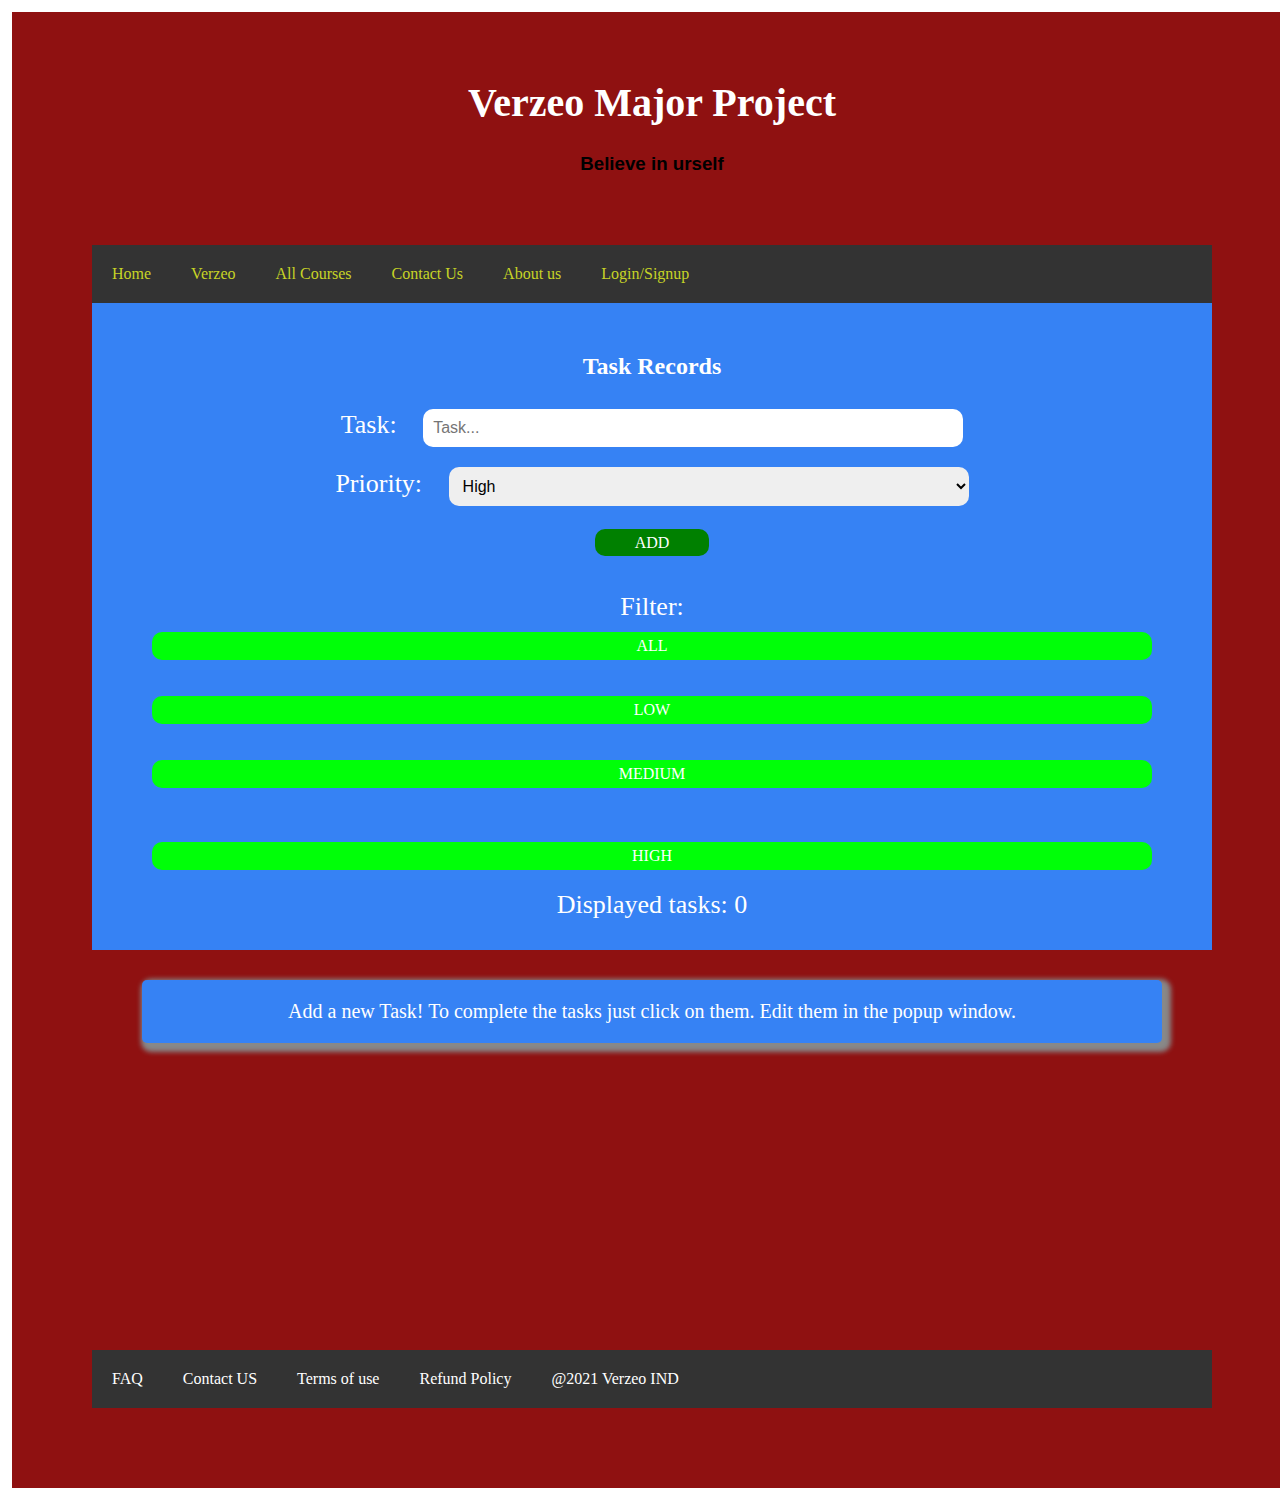
<file: verzeo major project Aryan Verma/index.html>
<!DOCTYPE html>
<html>
    <head>
        <title>Task Records</title>
        <link href="script.css" type="text/css" rel="stylesheet">
        <meta charset="UTF-8">
        <meta http-equiv="X-UA-Compatible" content="IE=edge">
        <meta name="viewport" content="width=device-width, initial-scale=1.0">
    </head>
    <body class="cont" align="top">
        <header>
            <h1 >Verzeo Major Project</h1>
            <h3>Believe in urself</h3>
        <header>
        <nav>
            <a href="#">Home</a>
            <a href="#">Verzeo</a>
            <a href="#">All Courses</a>
            <a href="#">Contact Us</a>
            <a href="#">About us</a>
            <a href="#">Login/Signup</a>
        </nav>
        <div class="ct">
            <h2>Task Records</h2>
            <label>Task: </label>
            <input class="input" type="text" id="inp" placeholder="Task..." required>
            <br>
            <label>Priority: </label>
            <select class="input" id="priority" required>
                <option value="High" selected>High</option>
                <option value="Medium">Medium</option>
                <option value="Low">Low</option>
            </select>
            <br>
            <br>
            <span onclick="addItem()" class="add">Add</span>
            <br>
            <div class="filterList">
                <label>Filter: </label>
                <span class="filter" id="all" onclick="sortList('all')">ALL</span>
                <br><br>
                
                <span class="filter" id="Low" onclick="sortList('Low')">LOW</span>
                <br><br>
                <span class="filter" id="Medium" onclick="sortList('Medium')">MEDIUM</span><br>
                <br><br>
                <span class="filter" id="High" onclick="sortList('High')">HIGH</span>
            </div>
            <div class="info"><label>Displayed tasks: <span id="inf">0</span></label></div>
                   
        </div>
        
        <div class="scr" align="center">
            <ul id="todos" >
                <li>Add a new Task! To complete the tasks just click on them. Edit them in the popup window. </li>
            </ul>
        </div>

        

        <script src="script.js"></script>

        <footer>
            <a href="#">FAQ</a>
            <a href="#">Contact US</a>
            <a href="#">Terms of use</a>
            <a href="#">Refund Policy</a>
            <a href="#"> @2021 Verzeo IND</a> 
     
     
     
         </footer>
        
        
    </body>
</html>
</file>
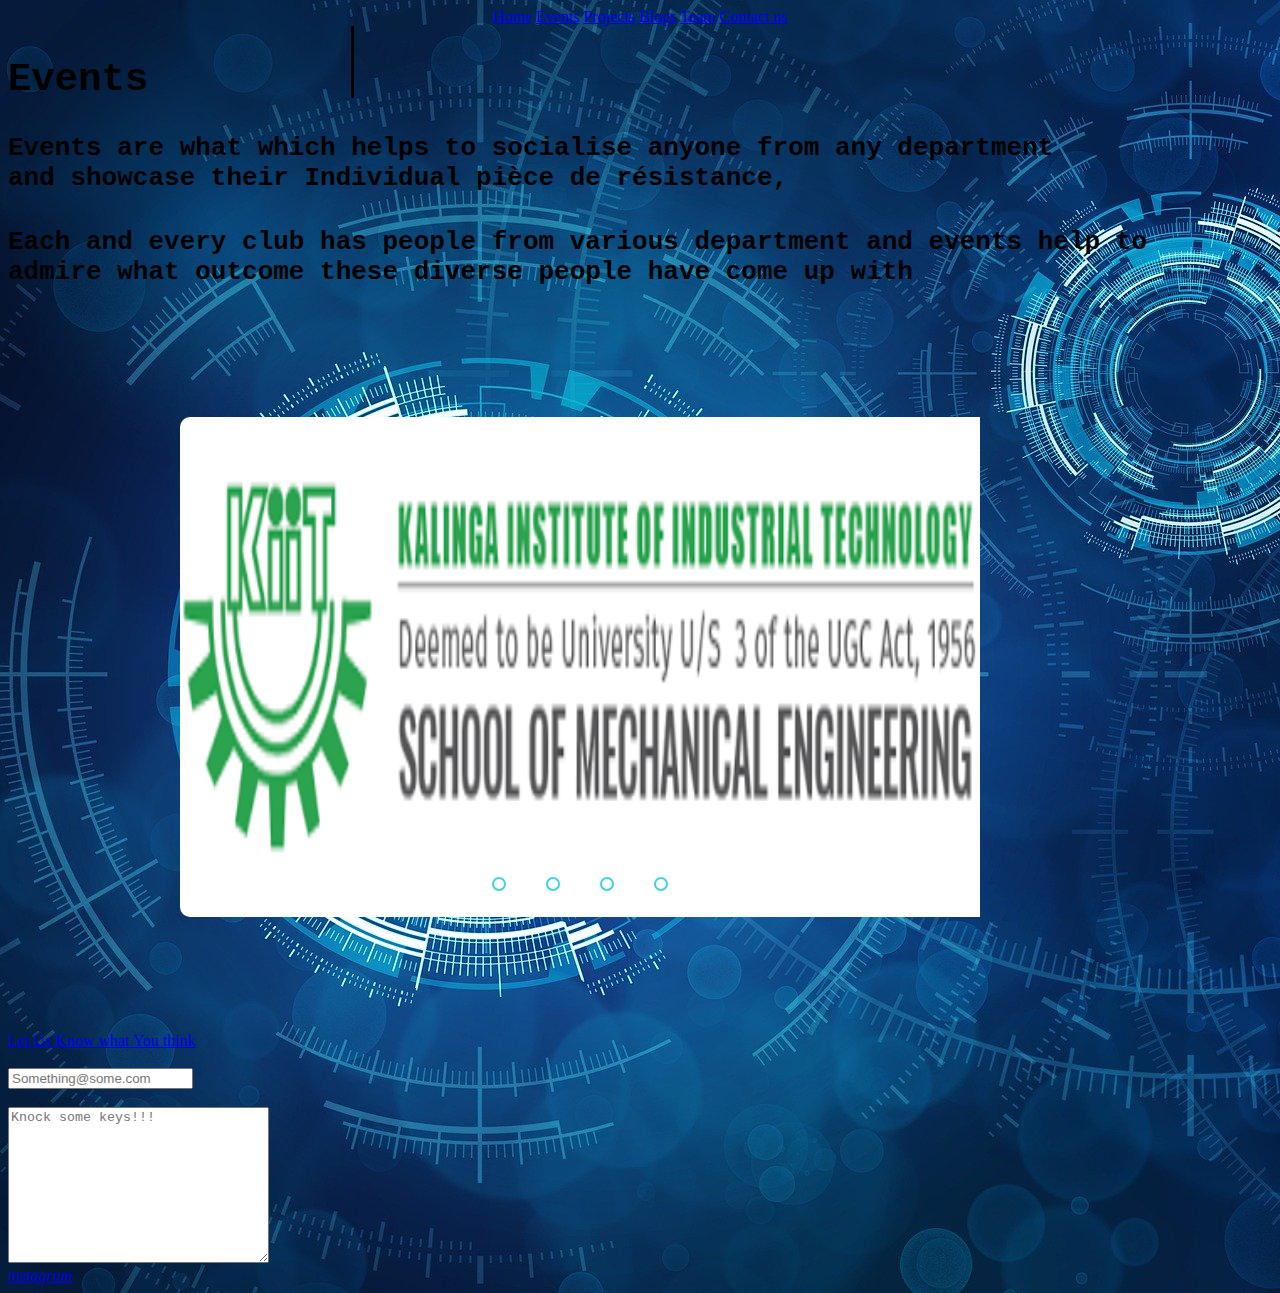
<file: event khms/KHMS.html>
<!DOCTYPE html>
<html lang="en">
<head>
    <meta charset="UTF-8">
    <meta http-equiv="X-UA-Compatible" content="IE=edge">
    <meta name="viewport" content="width=device-width, initial-scale=1.0">
    <title>KIIT Mechatronics | Events</title>
    <link rel="stylesheet" href="khms.css">
</head>
<body>
    <nav align="center">
        <a href="#">Home</a>
        <a href="#">Events</a>
        <a href="#">Projects</a>
        <a href="#">Blogs</a>
        <a href="#">Team</a>
        <a href="#">Contact us</a>
    </nav>
    <main>
        <div class="wrapper">
            <div class="typing-demo">
                <h2>Events</h2>
               
            </div>
        </div>
        <div class="desc">
            <h4>Events are what which helps to socialise anyone from any department <br> and showcase their Individual pièce de résistance,</h4>
            <h4>Each and every club has people from various department and events help to <br> admire what outcome these diverse people have come up with</h4>
        </div>
        <section>

            <div class="slider">
                <div class="slides">
                    <input type="radio" name="radio-btn" id="radio1">
                    <input type="radio" name="radio-btn" id="radio2">
                    <input type="radio" name="radio-btn" id="radio3">
                    <input type="radio" name="radio-btn" id="radio4">
                    
                    <div class="slide first">
                        <img src="download (1).png" alt="">
                        
                    </div>
                    <div class="slide">
                        <img src="download.png" alt="">
                    </div>
                    <div class="slide">
                        <img src="images (2).png" alt="">
                    </div>
                    <div class="slide">
                        <img src="images (1).png" alt="">
                    </div>
                    
                
                <!-- automatic navigation end -->
            </div>
            <!-- MANUAL NAVIGATION START -->
            <div class="navigation-manual">
                <label for="radio1" class="manual-btn"></label>
                <label for="radio2" class="manual-btn"></label>
                <label for="radio3" class="manual-btn"></label>
                <label for="radio4" class="manual-btn"></label>
            </div>
            
            <!-- MANUAL NAVIGATION END -->
            
        </div>   
    </section>
</main>
            
            
            
            
                 
                

        
        
   
    
    <footer>
        <div id="CMD">
        <a href="#">Let Us Know what You think   </a>
        <br><br>

      <input type="email" placeholder="Something@some.com">
      <br><br>
      <textarea name="comments" id="comments" cols="30" rows="10" placeholder="Knock some keys!!!"></textarea>
        </div>
        <div>
            <a class=.btn-sm href="#"><i class="fas fa-cloud">instagram</i></a>
        </div>    
    </footer>
</body>
</html>
</file>
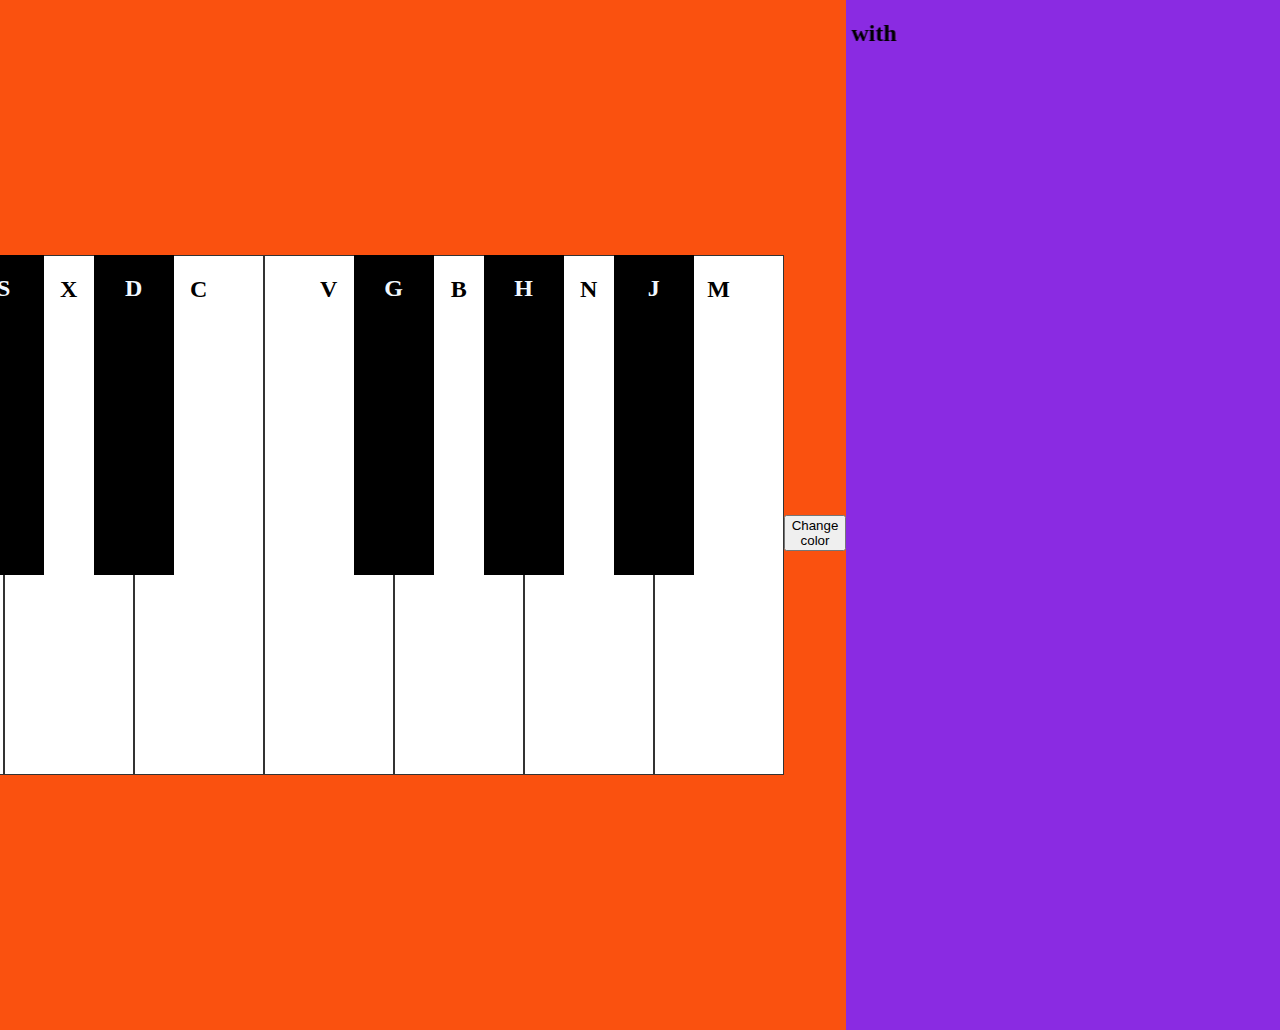
<file: Piano-JS/piano.html>
<!DOCTYPE html>
<html lang="en">
<head>
    <meta charset="UTF-8">
    <meta http-equiv="X-UA-Compatible" content="IE=edge">
    <meta name="viewport" content="width=device-width, initial-scale=1.0">
    <link rel="stylesheet" href="style.css">
    <script src="pianoscript.js" defer></script>
    <title>Piano-By Aryan Verma</title>
    
</head>
<body>
    <div><h2><marquee behavior="Lessons" direction="left"> Note:USE the keybinds written on the keys to use it from your keyboard</marquee></h2></div>
    
    <div  class="piano">
        <div id="C"  class="key white"><h2 align="center">Z</h2></div>
        <div id="Db"  class="key black"><h2 id="blck" align="center">S</h2></div>
        <div id="D"  class="key white"><h2  align="center">X</h2></div>
        <div id="E"  class="key black"><h2 id="blck" align="center">D</h2></div>
        <div id="Eb"  class="key white"><h2 align="center">C</h2></div>
        <div id="F"  class="key white"><h2 align="center">V</h2></div>
        <div id="Gb" class="key black"><h2 id="blck" align="center">G</h2></div>
        <div id="G"  class="key white"><h2 align="center">B</h2></div>
        <div id="Ab"  class="key black"><h2 id="blck" align="center">H</h2></div>
        <div id="A" class="key white"><h2 align="center">N</h2></div>
        <div id="Bb"  class="key black"><h2 id="blck" align="center">J</h2></div>
        <div id="B"  class="key white"><h2 align="center">M</h2></div>
      
     </div>

     <div class="bt" align="center">
        <br><br>
    <button onclick="changecolor()" align="center">Change color</button>
    </div>
    
    
    <br><br><br>
    <div id="tutorials" align="left">
        <h2 align="center"> <marquee behavior="Lessons" direction="right"> Here Are some Lessons to get started with</marquee></h2>
        <iframe width="560" height="315" src="https://www.youtube.com/embed/bzNKQ2FkEJI" title="YouTube video player" frameborder="0" allow="accelerometer; autoplay; clipboard-write; encrypted-media; gyroscope; picture-in-picture" allowfullscreen></iframe>
        <iframe width="560" height="315" src="https://www.youtube.com/embed/827jmswqnEA" title="YouTube video player" frameborder="0" allow="accelerometer; autoplay; clipboard-write; encrypted-media; gyroscope; picture-in-picture" allowfullscreen></iframe>
        <iframe width="560" height="315" src="https://www.youtube.com/embed/gl0zRKJ_h5s" title="YouTube video player" frameborder="0" allow="accelerometer; autoplay; clipboard-write; encrypted-media; gyroscope; picture-in-picture" allowfullscreen></iframe>      
    </div>
    <br><br><br>
   

    <audio id="C" src="notes/C.mp3"></audio>
    <audio id="Db" src="notes/Db.mp3"></audio>
    <audio id="D" src="notes/D.mp3"></audio>
    <audio id="E" src="notes/E.mp3"></audio>
    <audio id="Eb" src="notes/Eb.mp3"></audio>
    <audio id="F" src="notes/F.mp3"></audio>
    <audio id="Gb" src="notes/Gb.mp3"></audio>
    <audio id="G" src="notes/G.mp3"></audio>
    <audio id="Ab" src="notes/A.mp3"></audio>
    <audio id="A" src="notes/A.mp3"></audio>
    <audio id="Bb" src="notes/Bb.mp3"></audio>
    <audio id="B" src="notes/B.mp3"></audio>

   
    
</body>
</html>
</file>
<file: verzeo major project Aryan Verma/script.css>
.cont{
    width: 100%;
    height: 500%;
	
	border-width: 5px;
    padding: 4px;
    border-radius: 3px;
    overflow: visible;
}

header h1 {
    text-align: center;
    font-size: 40px;
    color: white;
}

h3{
	font-family: 'Open Sans', sans-serif;
	margin-bottom: 30px;
    text-align: center;
}

header {
    padding: 40px;
    background-color: rgb(143, 17, 17);

}

nav {
    background-color: #333;
    overflow: hidden;
}

nav a:hover  {
    background-color: rgb(211, 12, 161);
    overflow: hidden;
    color: black;
}

nav a {
    text-decoration: none;
    padding: 20px;
    text-align: center;
    float: left; 
    color: rgb(199, 211, 38);
}


.ct {
    background-color: #3682f4;
    padding: 30px 40px;
    color: white;
    text-align: center;
}

label{
    padding: 10px;
    font-size: 26px;
}

ul {
  margin: 0;
  padding: 0;
}

li {
    list-style-type: none;
    padding: 20px;
    margin-inline: 50px;
    margin-block: 30px;
    border-radius: 5px;
    box-shadow: 4px 4px 5px 5px #888888;
    background-color: #3682f4;
    color: white;
    font-size: 20px;
    cursor: pointer;
    width: auto;
    position: relative;
}

h2 {
    transition: 0.4s;
    cursor: pointer;
}

h2:hover {
    letter-spacing: 2px;
}

li.checked {
    background: #888;
    color: #fff;
    text-decoration: line-through;
}

.task3{
	width:380px;
	height:100px;
	margin-top:2px;
	margin-left:10px;
	background-color: red;
	padding-left:5px;
    
}

.task2{
	width:380px;
	height:100px;
	margin-top:2px;
	margin-left:10px;
	background-color: #FFBF00;
	padding-left:5px;
    
    
}

.task1{
	width:380px;
	height:100px;
	margin-top:2px;
	margin-left:10px;
	background-color: green;
	padding-left:5px;
    
}

.input {
    margin: 10px;
    border: none;
    border-radius: 10px;
    width: 50%;
    padding: 10px;
    font-size: 16px;
}

.close {
    position:absolute;
    right: 0;
    top:0;
    margin: 5px;
    padding: 12px 16px 12px 16px;
}

.close:hover {
    color: red;
}

.edit {
    position:absolute;
    right: 0;
    bottom:0;
    margin: 5px;
    padding: 12px 16px 12px 16px;
}

.edit:hover {
    color: blue;
}

.ct {
    text-align: center;
    justify-content: center;
}

.add {
    background-color: green;
    text-transform: uppercase;
    color:white;
    border-radius: 10px;
    padding: 5px 40px;
    cursor: pointer;
    
}

.filterList {
    margin-top: 30px;
    position: relative;
    display: grid;
    text-align: middle;
    
}

.filter {
    margin-inline: 20px;
    background-color: rgb(0, 255, 8);
    text-transform: uppercase;
    color:white;
    border-radius: 10px;
    padding: 5px 40px;
    cursor: pointer;
    text-shadow: black;
}

.scr {
    height: 400px;
    overflow: auto;
}

.info {
    margin-top: 20px;
}

#todos {
    text-align: center;
    justify-content: center;
}

footer {
    background-color: #333;
    overflow: hidden;
}

footer a {
    text-decoration: none;
    padding: 20px;
    text-align: center;
    float: left;
    color: white;
    

}

footer a:hover  {
    background-color: rgb(211, 12, 161);
    overflow: hidden;
    color: black;
}
</file>
<file: event khms/khms.css>
body{
    
    background: lightskyblue;
    
}
 
body{
    background-image: url(tech-5090539_1920.jpg);
    background-position: fixed;
    background-repeat: inherit;
}





section{
    margin: 20px;
    padding: 30px;
    height: 70vh;
    display: flex;
    justify-content: center;
    align-items: center;
   
}


.slider{
    width: 920px;
    height: 600spx;
    border-radius: 10px;
    overflow: hidden;
}

.slides{
    width: 500%;
    height: 500px;
    display: flex;
    

}

.slides input{
    display: none;
}

.slide{
    width: 20%;
    transition: 2s;

}

.slide img{
    width: 800px;
    height: 500px;
}

/* manual nav */

.navigation-manual{
    position: absolute;
    width: 800px;
    margin-top: -40px;
    display: flex;
    justify-content: center;
    align-items: baseline;

}

.manual-btn{
    border: 2px solid #40d3dc;
    padding: 5px;
    border-radius: 10px;
    cursor: pointer;
    transition: 1s;
   
}

.manual-btn:not(:last-child){
    margin-right: 40px;
}

.manual-btn:hover{
    background: #40d3dc;
}

#radio1:checked ~ .first{
    margin-left: 0;
}

#radio2:checked ~ .first{
    margin-left: -20%;
}

#radio3:checked ~ .first{
    margin-left: -40%;
}

#radio4:checked ~ .first{
    margin-left: -60%;
}

.wrapper {
    height: 8vh;
    /*This part is important for centering*/
    display: flex;
    align-items: left;
    justify-content: left;
  }
  
  .typing-demo {
    width: 22ch;
    animation: typing 2s steps(22), blink .5s step-end infinite alternate;
    white-space: nowrap;
    overflow: hidden;
    border-right: 3px solid;
    font-family: monospace;
    font-size: 2em;
  }
  
  @keyframes typing {
    from {
      width: 0
    }
  }
      
  @keyframes blink {
    50% {
      border-color: transparent
    }
  }

  .desc{
      font-family: monospace;
      font-size:xx-large;
  }
</file>
<file: Piano-JS/style.css>
*, *::before, *::after {
    box-sizing: border-box;
  }
  
  body {
    background-color: #fa510f;
    margin: 0;
    min-height: 100vh;
    display: flex;
    justify-content: center;
    align-items: center;
  }
  
  .piano {
    display: flex;
  }
  
  .key {
    height: calc(var(--width) * 4);
    width: var(--width);
  }
  
  .white {
    --width: 130px;
    background-color: white;
    border: 1px solid #333;
  }
  
  .white.active {
    background-color: #CCC;
  }
  
  .black {
    --width: 80px;
    
    background-color: black;
    margin-left: calc(var(--width) / -2);
    margin-right: calc(var(--width) / -2);
    z-index: 2;
  }
  
  .black.active {
    background-color: #333;
  }

#blck{
    color: aliceblue;
}

#tutorials{
    background-color: blueviolet;
}
</file>
